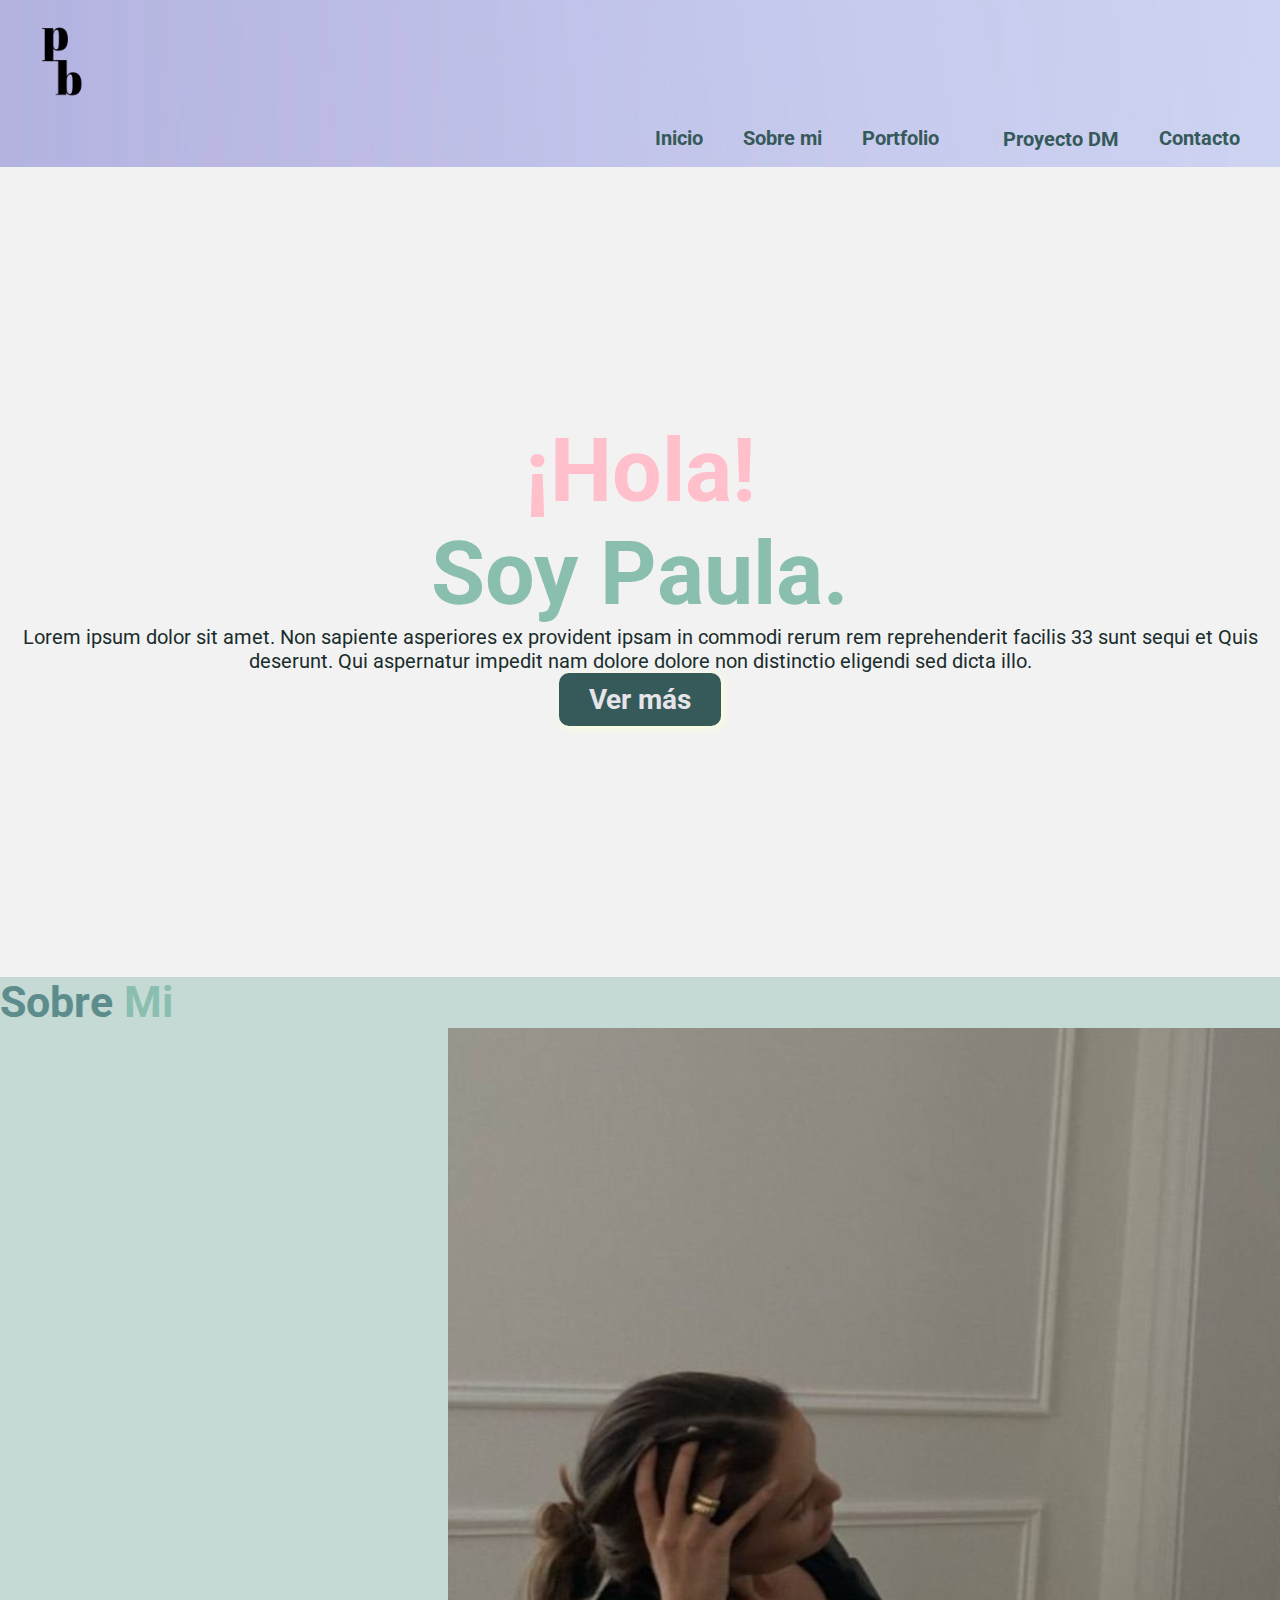
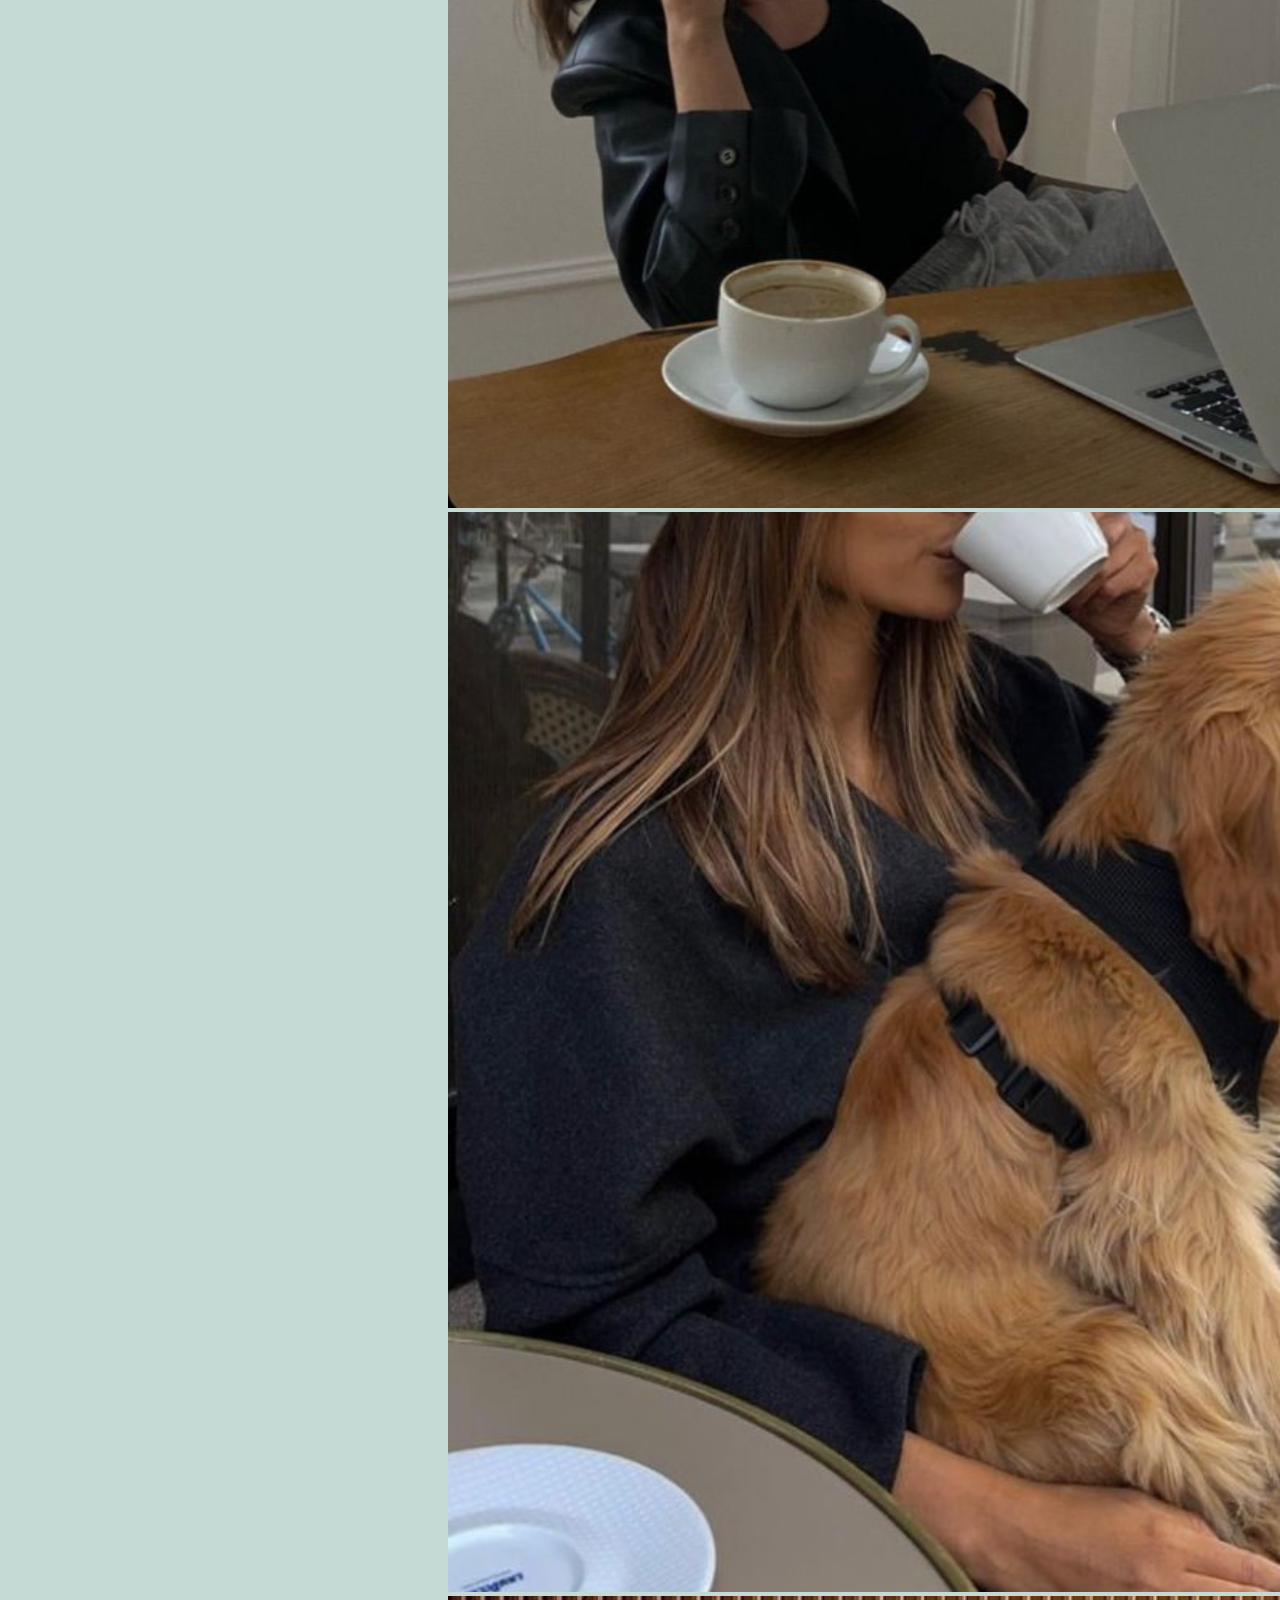
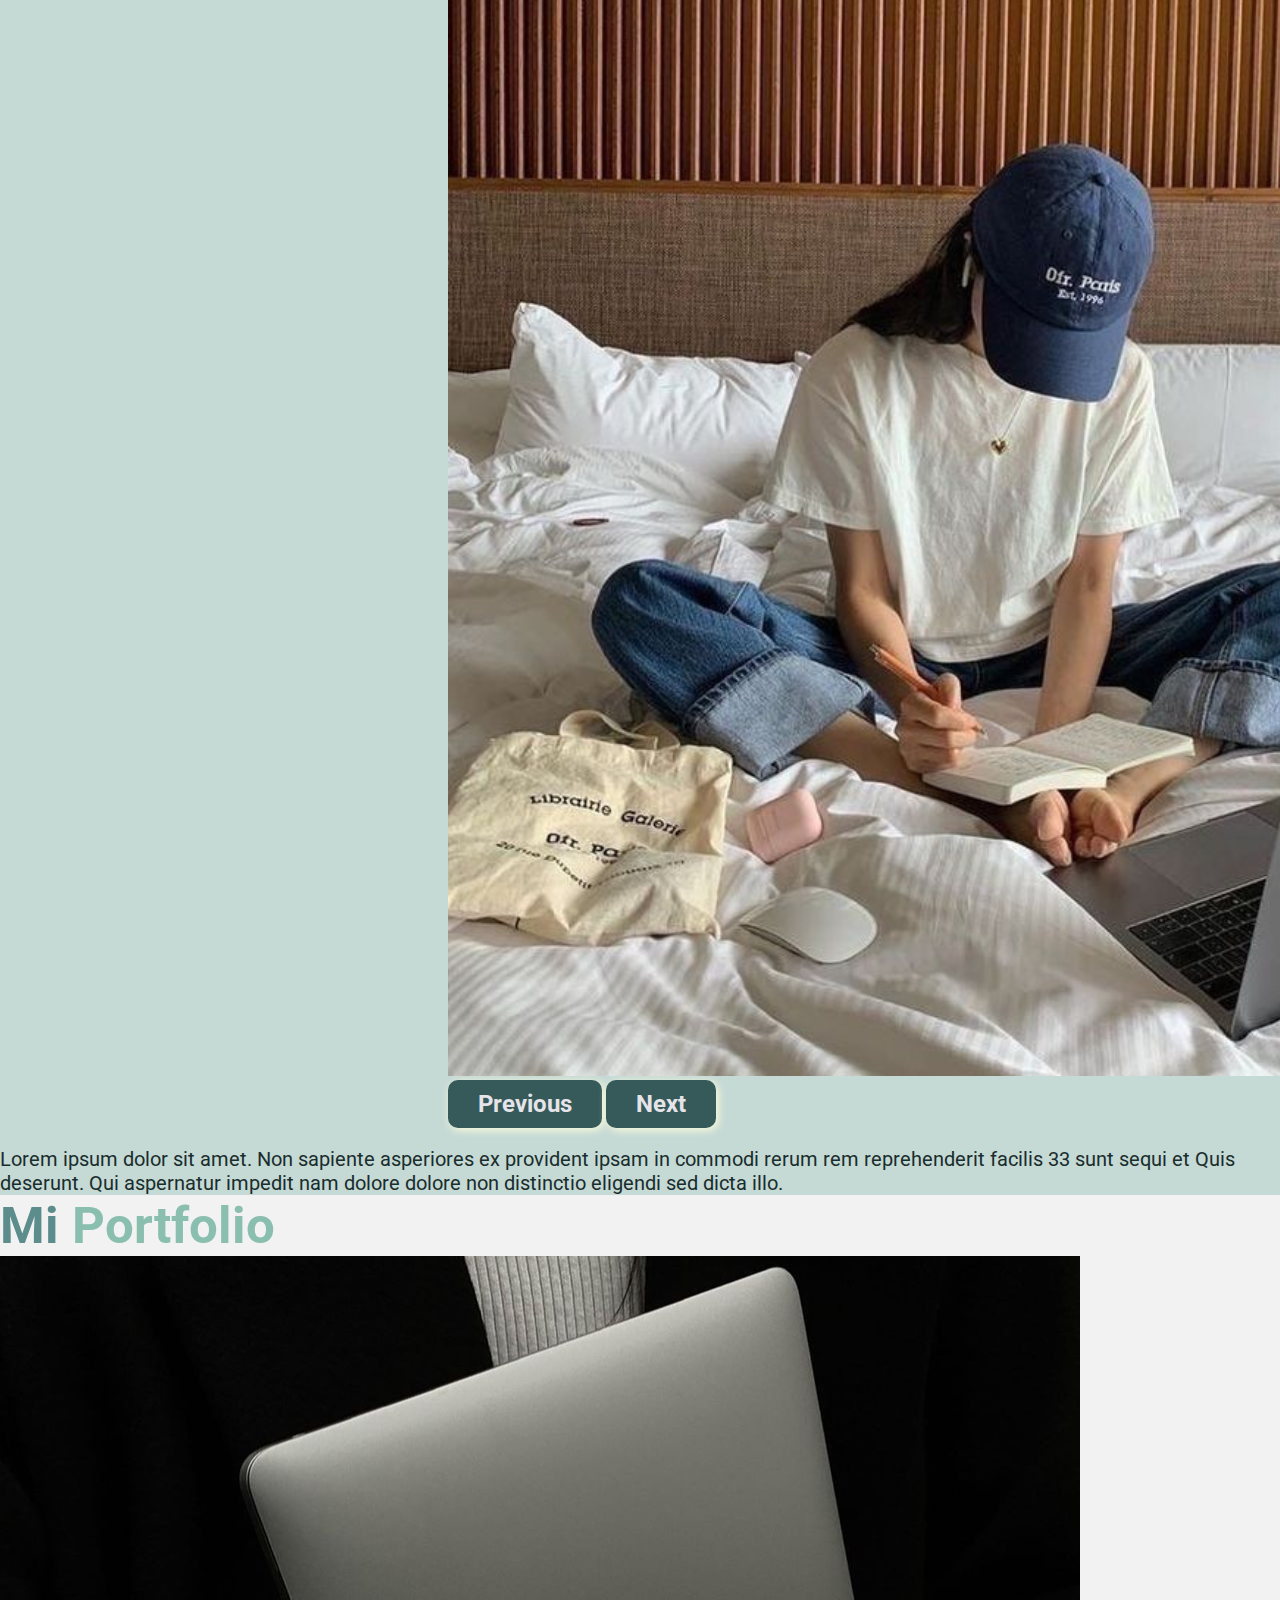
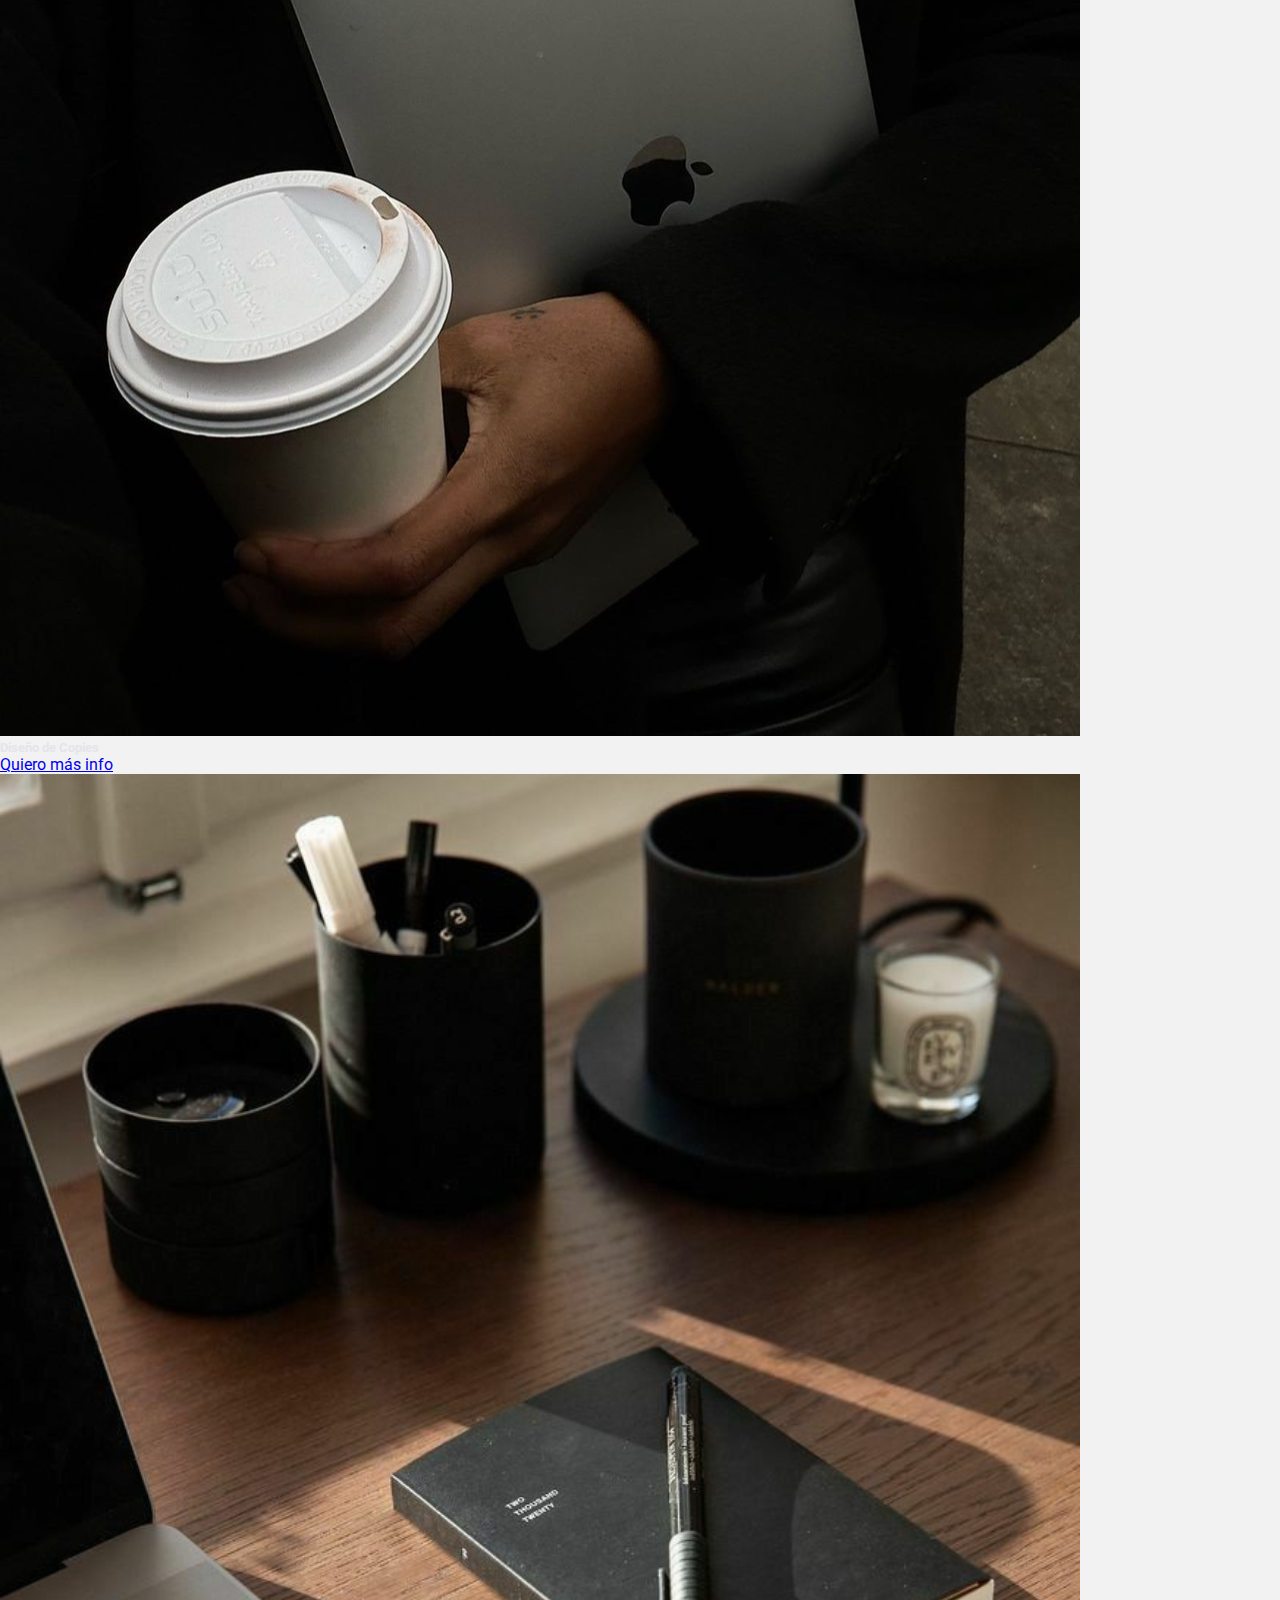
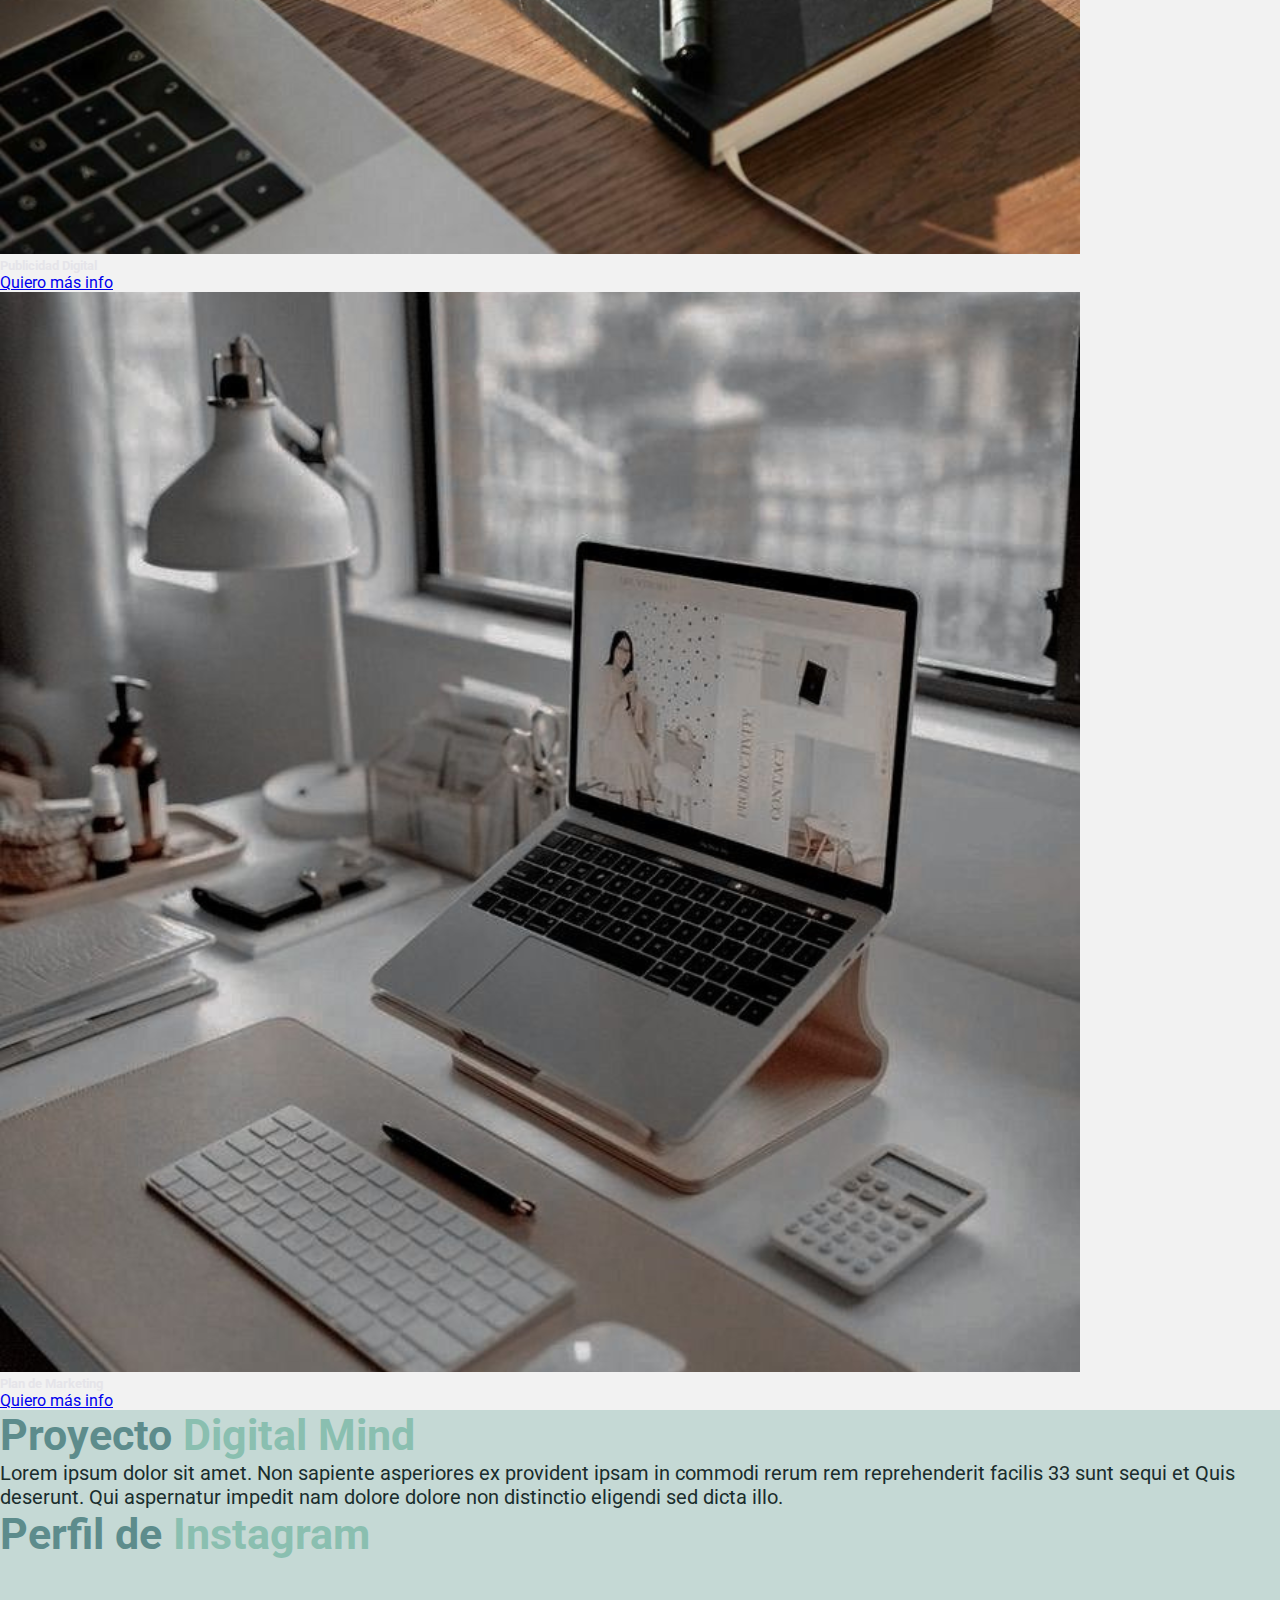
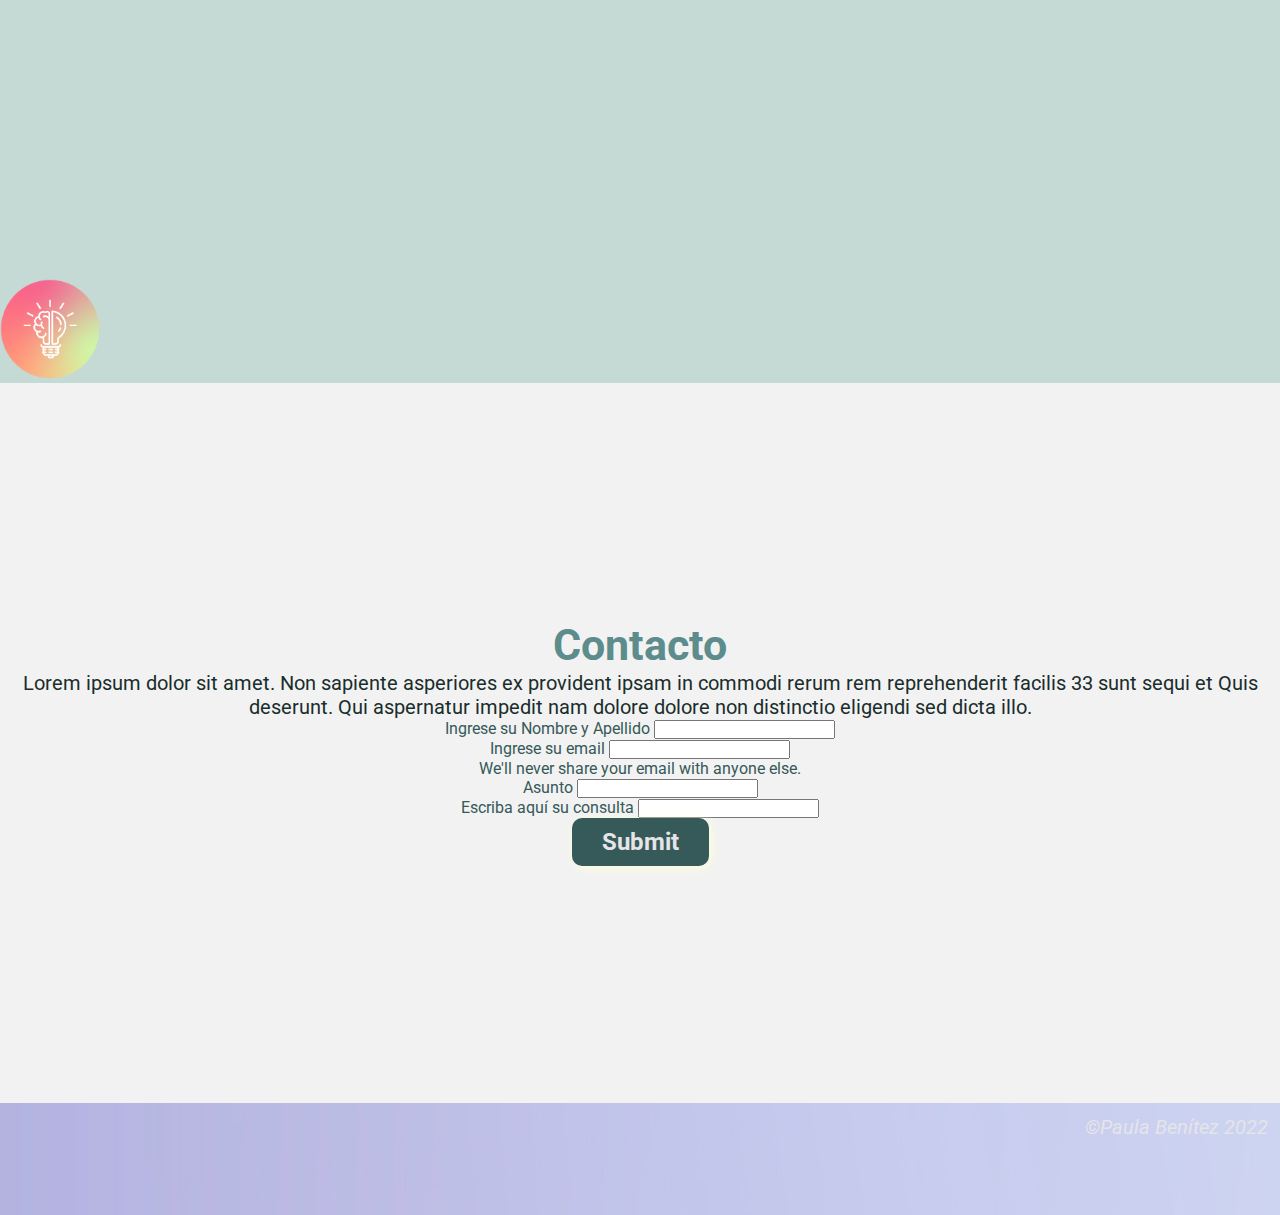
<file: index.html>
<!DOCTYPE html>
<html lang="en">
<head>
   <meta charset="UTF-8">
   <meta http-equiv="X-UA-Compatible" content="IE=edge">
   <meta name="viewport" content="width=device-width, initial-scale=1.0">
<!-- BOOTSTRAP LINK -->
    <link href="https://cdn.jsdelivr.net/npm/bootstrap@5.2.0/dist/css/bootstrap.min.css" rel="stylesheet" integrity="sha384-gH2yIJqKdNHPEq0n4Mqa/HGKIhSkIHeL5AyhkYV8i59U5AR6csBvApHHNl/vI1Bx" crossorigin="anonymous">
    <link rel="preconnect" href="https://fonts.googleapis.com">
    <link rel="preconnect" href="https://fonts.gstatic.com" crossorigin>
    <link href="https://fonts.googleapis.com/css2?family=Roboto:wght@300&display=swap" rel="stylesheet">
   <link rel="stylesheet" href="CSS/estilos.css">
   <title>PB</title>
</head>
<body>

<header>
    <div class="container">
        <a class="navbar-brand" href="#"><img width="100px" src="./Images/p.png" alt="logo"></a>
        <nav> 
            <ul>
                <li><a href="index.html">Inicio</a></li>
                <li><a href="./Pages/sobre-mi.html">Sobre mi</a></li>
                <li><a href="./Pages/portfolio.html">Portfolio</li>
                <li><a href="./Pages/proyecto-dm.html">Proyecto DM</a></li>
                <li><a href="./Pages/contacto.html">Contacto</a></li>
            </ul>
        </nav>
    </div>
</header>
   
<main class="container-fluid">

   <section id="bienvenida"> 
    <h1> ¡Hola! <br> <span class="color-acento">Soy Paula. </span></h1>
   <p>Lorem ipsum dolor sit amet. Non sapiente asperiores ex provident ipsam in commodi rerum rem reprehenderit facilis 33 sunt sequi et Quis deserunt. Qui aspernatur impedit nam dolore dolore non distinctio eligendi sed dicta illo.</p>
   <button> Ver más</button>
    </section>


    <section id="sobre-mi"> 

        <div class="container">
            <div class = "img-container"> 
            <h2> Sobre <span class="color-acento"> Mi</span></h2>

            <div class="carousel"></div>
            <div id="carouselExampleControls" class="carousel slide" data-bs-ride="carousel">
                <div class="carousel-inner">
                  <div class="carousel-item active">
                    <img src="./Images/foto persona2.png" class="d-block w-100" alt="...">
                  </div>
                  <div class="carousel-item">
                    <img src="./Images/foto persona 2.png" class="d-block w-100" alt="...">
                  </div>
                  <div class="carousel-item">
                    <img src="./Images/foto persona 3.png" class="d-block w-100" alt="...">
                  </div>
                </div>
                <button class="carousel-control-prev" type="button" data-bs-target="#carouselExampleControls" data-bs-slide="prev">
                  <span class="carousel-control-prev-icon" aria-hidden="true"></span>
                  <span class="visually-hidden">Previous</span>
                </button>
                <button class="carousel-control-next" type="button" data-bs-target="#carouselExampleControls" data-bs-slide="next">
                  <span class="carousel-control-next-icon" aria-hidden="true"></span>
                  <span class="visually-hidden">Next</span>
                </button>
              </div>
              <br>
              </div>
             <p>Lorem ipsum dolor sit amet. Non sapiente asperiores ex provident ipsam in commodi rerum rem reprehenderit facilis 33 sunt sequi et Quis deserunt. Qui aspernatur impedit nam dolore dolore non distinctio eligendi sed dicta illo.</p>
        </div>  
    </section>

    
    <section id="mi-portfolio">
        <div class="container">
            <h2>Mi <span class="color-acento">Portfolio</span></h2>
            <div class="servicios">
                <div class="row mt-4 mb-3 justify-content-around">
                <div class="card" style="width: 18rem;">
                    <img src="./Images/foto cafe compu2.png" class="card-img-top" alt="...">
                    <div class="card-body">
                      <h5 class="card-title">Diseño de Copies</h5>
                      <p class="card-text">Some quick example text to build on the card title and make up the bulk of the card's content.</p>
                      <a href="#" class="btn btn-primary">Quiero más info</a>
                    </div>
                  </div>

                  <div class="card" style="width: 18rem;">
                    <img src="./Images/foto compu libro2.png" class="card-img-top" alt="...">
                    <div class="card-body">
                      <h5 class="card-title">Publicidad Digital</h5>
                      <p class="card-text">Some quick example text to build on the card title and make up the bulk of the card's content.</p>
                      <a href="#" class="btn btn-primary">Quiero más info</a>
                    </div>
                  </div>

                  <div class="card" style="width: 18rem;">
                    <img src="./Images/Diseño sin título.png" class="card-img-top" alt="...">
                    <div class="card-body">
                      <h5 class="card-title">Plan de Marketing</h5>
                      <p class="card-text">Some quick example text to build on the card title and make up the bulk of the card's content.</p>
                      <a href="#" class="btn btn-primary">Quiero más info</a>
                    </div>
                  </div>
                </div>
    </section>

    <section id="proyecto-dm">
        <div class="container"
          <div class= "img-container"> </div>
          <h2>Proyecto <span class="color-acento">Digital Mind</span></h2>
          <p>Lorem ipsum dolor sit amet. Non sapiente asperiores ex provident ipsam in commodi rerum rem reprehenderit facilis 33 sunt sequi et Quis deserunt. Qui aspernatur impedit nam dolore dolore non distinctio eligendi sed dicta illo.</p>
    </section>

 
    <section>
        <article>
            <h2>Perfil de <span class="color-acento">Instagram</span></h2>
            <iframe width="560" height="315" src="https://www.instagram.com/digitalmind.ar/" title="Instagram Profile" frameborder="0" allow="accelerometer; autoplay; clipboard-write; encrypted-media; gyroscope; picture-in-picture" allowfullscreen></iframe>
        </article>
        <img src="./Images/logo-digital-mind-sin-fondo.png" height="100px" alt="logo digital">
    </section>
  
    <section id="contacto">
        <div class="container">
              <div class= "img-container"> </div>
              <h2>Contacto</h2>
              <p>Lorem ipsum dolor sit amet. Non sapiente asperiores ex provident ipsam in commodi rerum rem reprehenderit facilis 33 sunt sequi et Quis deserunt. Qui aspernatur impedit nam dolore dolore non distinctio eligendi sed dicta illo.</p>
              <aside class="contenido-lateral"></aside>

              <form>

                <div class="mb-3">
                  <label for="exampleInputEmail1" class="form-label">Ingrese su Nombre y Apellido</label>
                  <input type="text" class="form-control" id="exampleInputText" aria-describedby="emailHelp">
                </div>
                <div class="mb-3">
                  <label for="exampleInputEmail1" class="form-label">Ingrese su email</label>
                  <input type="email" class="form-control" id="exampleInputEmail1" aria-describedby="emailHelp">
                  <div id="emailHelp" class="form-text">We'll never share your email with anyone else.</div>
                </div>
                <div class="mb-3">
                  <label for="exampleInputPassword1" class="form-label">Asunto</label>
                  <input type="text" class="form-control" id="exampleInputAsunto">
                </div>

                <div class="mb-3">
                  <label for="exampleInputPassword1" class="form-label">Escriba aquí su consulta</label>
                  <input type="text" class="form-control" id="exampleInputPassword1">
                </div>
                
                <button type="submit" class="btn btn-primary">Submit</button>
              </form>

            </main>
        </div>
    </section>
</main>

   <footer class="pie-de-página"> 
        <div class="container">
            <p> &copy;Paula Benítez 2022</p>
        </div>
    </footer>
<!-- JavaScript Bundle with Popper -->
<script src="https://cdn.jsdelivr.net/npm/bootstrap@5.2.0/dist/js/bootstrap.bundle.min.js" integrity="sha384-A3rJD856KowSb7dwlZdYEkO39Gagi7vIsF0jrRAoQmDKKtQBHUuLZ9AsSv4jD4Xa" crossorigin="anonymous"></script>
</body>
</html>
</file>
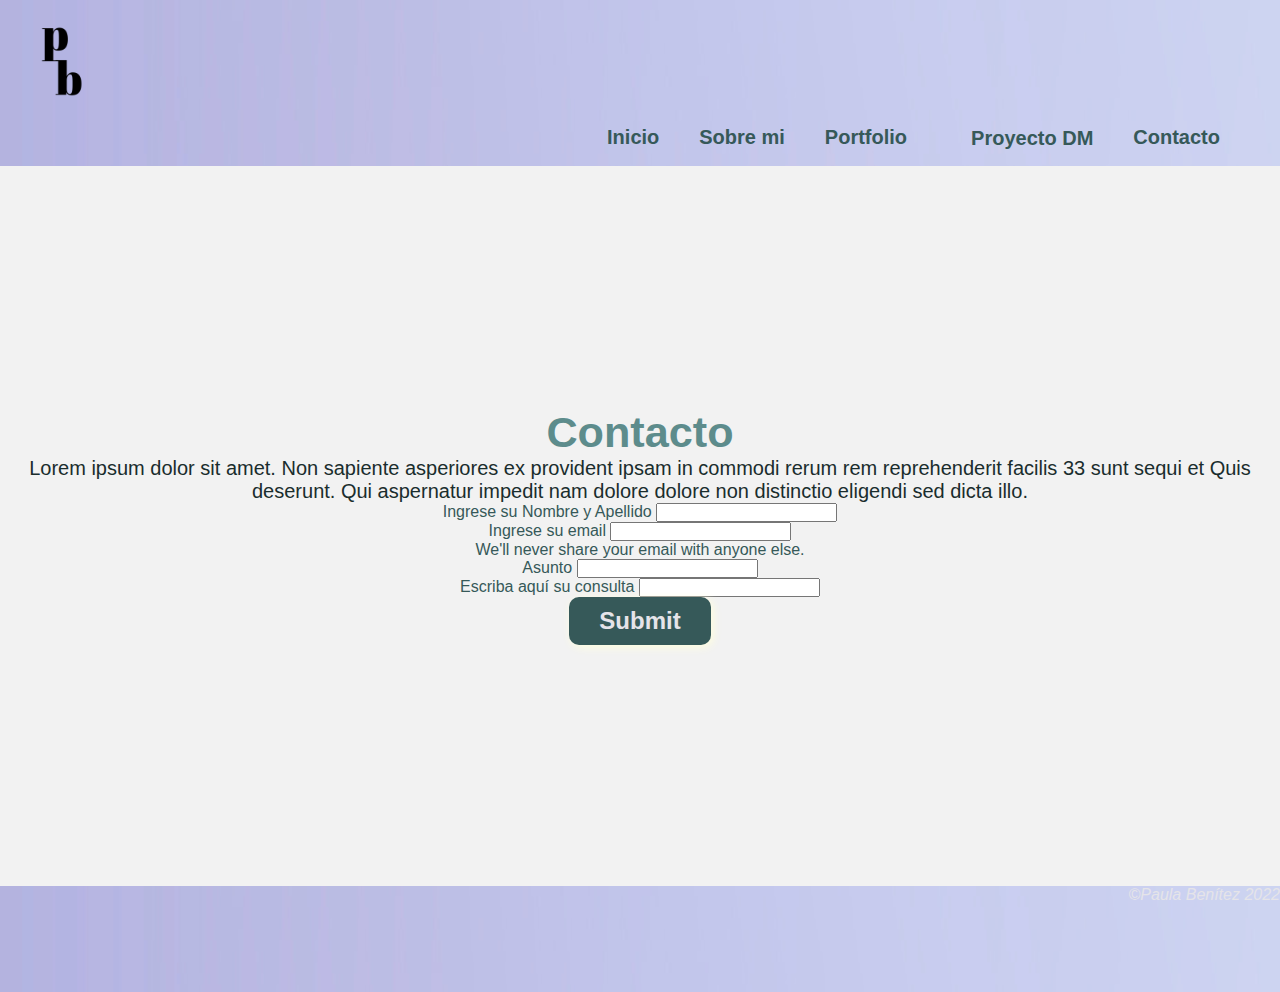
<file: Pages/contacto.html>
<!DOCTYPE html>
<html lang="es">
<head>
    <meta charset="UTF-8">
    <meta http-equiv="X-UA-Compatible" content="IE=edge">
    <meta name="viewport" content="width=device-width, initial-scale=1.0">
    <title>contacto</title>
    <!-- BOOTSTRAP LINK -->
    <link href="https://cdn.jsdelivr.net/npm/bootstrap@5.2.0/dist/css/bootstrap.min.css" rel="stylesheet" integrity="sha384-gH2yIJqKdNHPEq0n4Mqa/HGKIhSkIHeL5AyhkYV8i59U5AR6csBvApHHNl/vI1Bx" crossorigin="anonymous">
    <link rel="stylesheet" href="../CSS/estilos.css" />
</head>
<body>
    <!-- logo + menu -->
    <header>
     <div class="container">
        <a class="navbar-brand" href="#"><img width="100px" src="../Images/p.png" alt="logo"></a>
         <nav>
             <ul>
                 <li><a href="../index.html">Inicio</a></li>
                 <li><a href="sobre-mi.html">Sobre mi</a></li>
                 <li><a href="portfolio.html">Portfolio</li>
                 <li><a href="proyecto-dm.html">Proyecto DM</a></li>
                 <li><a href="contacto.html">Contacto</a></li>
         <nav>
     </div>
    </header>
 
 <main> 
   
    <section id="contacto">
        <div class="container">
              <div class= "img-container"> </div>
              <h2>Contacto</h2>
              <p>Lorem ipsum dolor sit amet. Non sapiente asperiores ex provident ipsam in commodi rerum rem reprehenderit facilis 33 sunt sequi et Quis deserunt. Qui aspernatur impedit nam dolore dolore non distinctio eligendi sed dicta illo.</p>
              <aside class="contenido-lateral"></aside>

              <form>

                <div class="mb-3">
                  <label for="exampleInputEmail1" class="form-label">Ingrese su Nombre y Apellido</label>
                  <input type="text" class="form-control" id="exampleInputText" aria-describedby="emailHelp">
                </div>
                <div class="mb-3">
                  <label for="exampleInputEmail1" class="form-label">Ingrese su email</label>
                  <input type="email" class="form-control" id="exampleInputEmail1" aria-describedby="emailHelp">
                  <div id="emailHelp" class="form-text">We'll never share your email with anyone else.</div>
                </div>
                <div class="mb-3">
                  <label for="exampleInputPassword1" class="form-label">Asunto</label>
                  <input type="text" class="form-control" id="exampleInputAsunto">
                </div>

                <div class="mb-3">
                  <label for="exampleInputPassword1" class="form-label">Escriba aquí su consulta</label>
                  <input type="text" class="form-control" id="exampleInputPassword1">
                </div>
                
                <button type="submit" class="btn btn-primary">Submit</button>
              </form>

            </main>
        </div>
    </section>
</main>
<!-- cierre de form contacto -->

<!-- JavaScript Bundle with Popper -->
<script src="https://cdn.jsdelivr.net/npm/bootstrap@5.2.0/dist/js/bootstrap.bundle.min.js" integrity="sha384-A3rJD856KowSb7dwlZdYEkO39Gagi7vIsF0jrRAoQmDKKtQBHUuLZ9AsSv4jD4Xa" crossorigin="anonymous"></script>

       <!-- Inicio de footer -->
       <footer>
        <div class="container" 
        <p> &copy;Paula Benítez 2022</p>
       </div>
        </footer>
        <!-- Cierre de footer -->
</body>
</html>
</file>
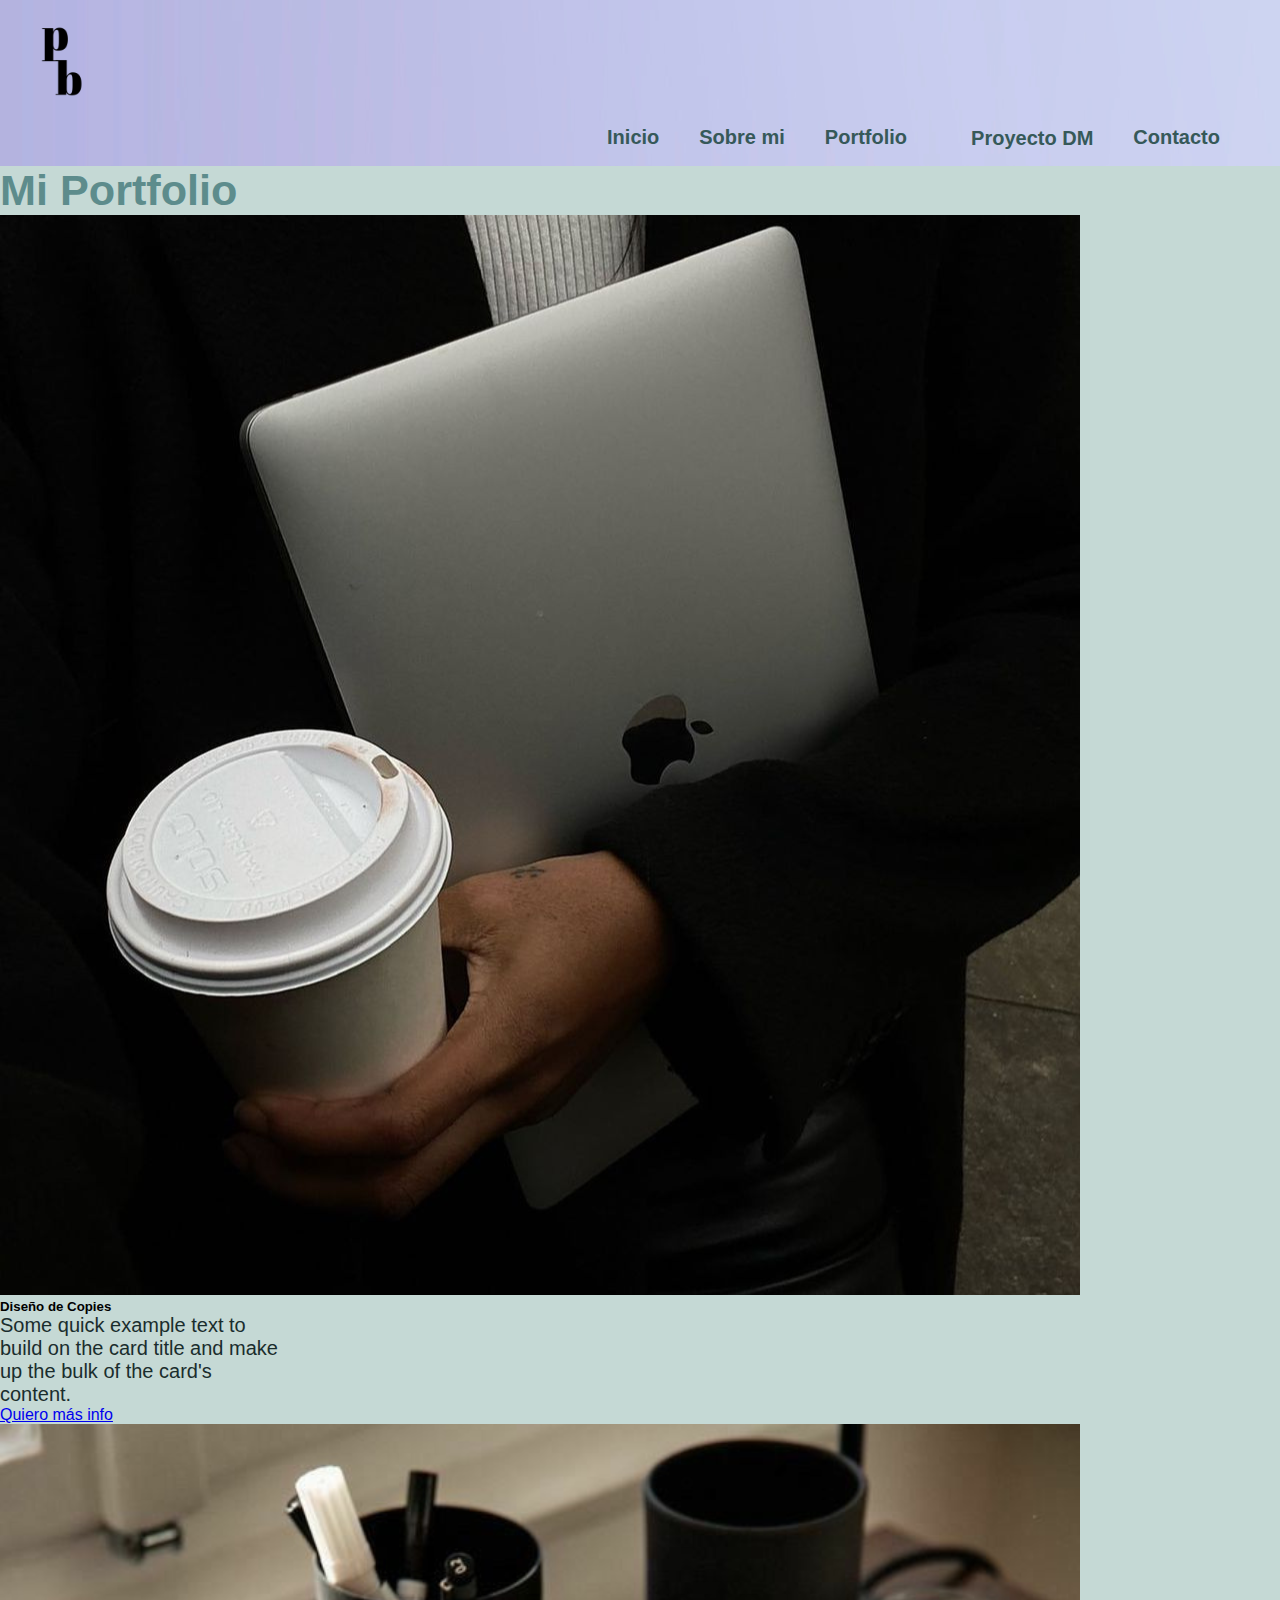
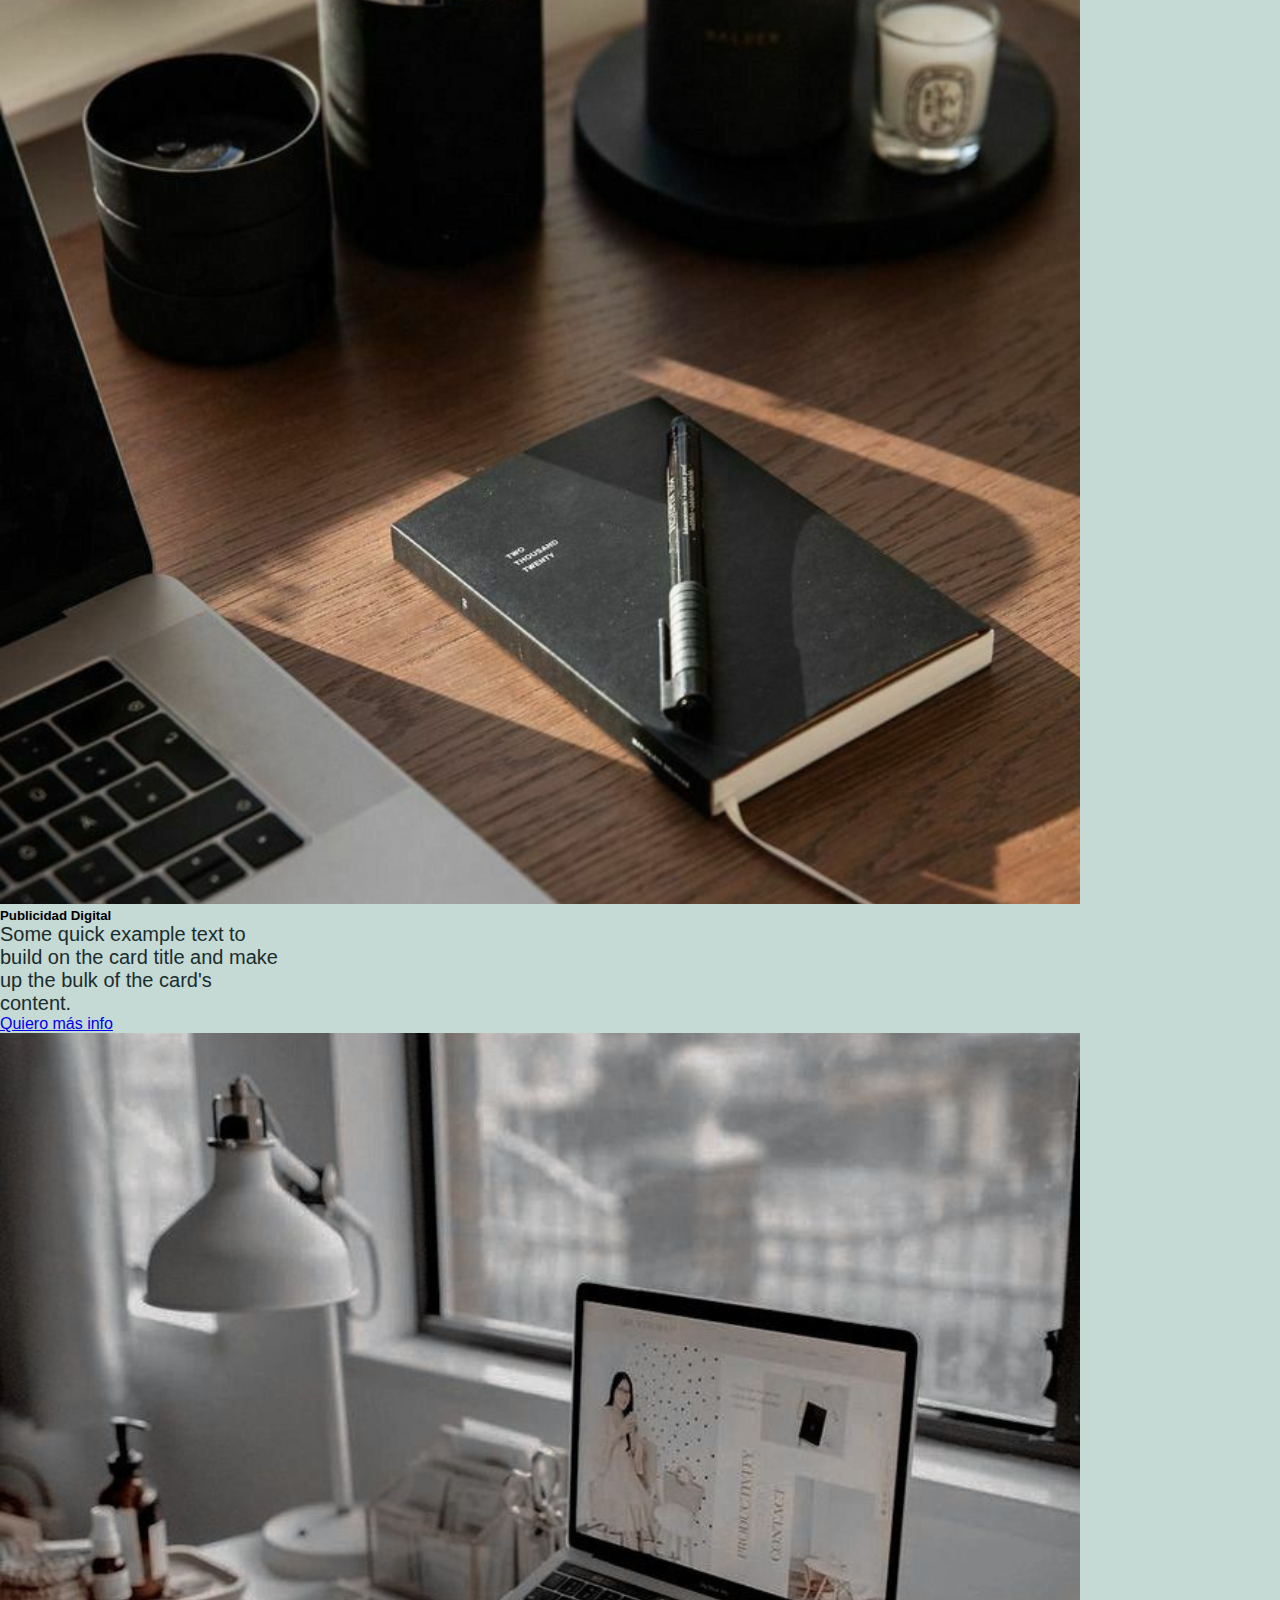
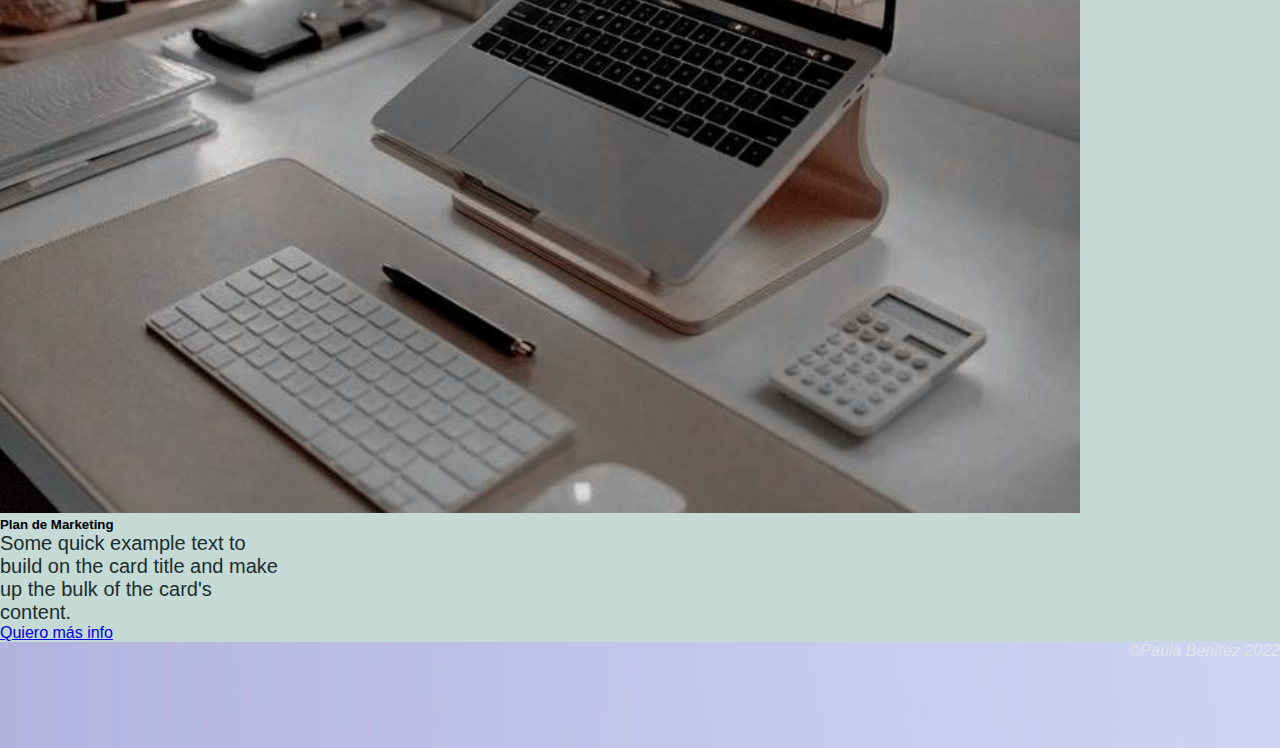
<file: Pages/portfolio.html>
<!DOCTYPE html>
<html lang="es">
<head>
    <meta charset="UTF-8">
    <meta http-equiv="X-UA-Compatible" content="IE=edge">
    <meta name="viewport" content="width=device-width, initial-scale=1.0">
    <title>portfolio</title>
    <!-- BOOTSTRAP LINK -->
    <link href="https://cdn.jsdelivr.net/npm/bootstrap@5.2.0/dist/css/bootstrap.min.css" rel="stylesheet" integrity="sha384-gH2yIJqKdNHPEq0n4Mqa/HGKIhSkIHeL5AyhkYV8i59U5AR6csBvApHHNl/vI1Bx" crossorigin="anonymous">
    <link rel="stylesheet" href="../CSS/estilos.css"/>
</head>
<body>
   <!-- logo + menu -->
   <header>
    <div class="container">
        <a class="navbar-brand" href="#"><img width="100px" src="../Images/p.png" alt="logo"></a>
        <nav>
            <ul>
                <li><a href="../index.html">Inicio</a></li>
                <li><a href="sobre-mi.html">Sobre mi</a></li>
                <li><a href="portfolio.html">Portfolio</li>
                <li><a href="proyecto-dm.html">Proyecto DM</a></li>
                <li><a href="contacto.html">Contacto</a></li>
        <nav>
    </div>
   </header>

    <section id="Mi Portfolio"
        <div class="container">
                </div>
                <h2>Mi Portfolio</h2>
                <div class="servicios">
                    <div class="row t-4 mb-3 justify-content-around">
                    <div class="card" style="width: 18rem;">
                        <img src="../Images/foto cafe compu2.png" class="card-img-top" alt="...">
                        <div class="card-body">
                          <h5 class="card-title">Diseño de Copies</h5>
                          <p class="card-text">Some quick example text to build on the card title and make up the bulk of the card's content.</p>
                          <a href="#" class="btn btn-primary">Quiero más info</a>
                        </div>
                      </div>
    

                      <div class="card" style="width: 18rem;">
                        <img src="../Images/foto compu libro2.png" class="card-img-top" alt="...">
                        <div class="card-body">
                          <h5 class="card-title">Publicidad Digital</h5>
                          <p class="card-text">Some quick example text to build on the card title and make up the bulk of the card's content.</p>
                          <a href="#" class="btn btn-primary">Quiero más info</a>
                        </div>
                      </div>
    
                      <div class="card" style="width: 18rem;">
                        <img src="../Images/Diseño sin título.png" class="card-img-top" alt="...">
                        <div class="card-body">
                          <h5 class="card-title">Plan de Marketing</h5>
                          <p class="card-text">Some quick example text to build on the card title and make up the bulk of the card's content.</p>
                          <a href="#" class="btn btn-primary">Quiero más info</a>
                        </div>
                      </div>
                    </div>
  <section>
    
<!-- JavaScript Bundle with Popper -->
<script src="https://cdn.jsdelivr.net/npm/bootstrap@5.2.0/dist/js/bootstrap.bundle.min.js" integrity="sha384-A3rJD856KowSb7dwlZdYEkO39Gagi7vIsF0jrRAoQmDKKtQBHUuLZ9AsSv4jD4Xa" crossorigin="anonymous"></script>

       <!-- Inicio de footer -->
       <footer>
        <div class="container" 
        <p> &copy;Paula Benítez 2022</p>
       </div>
        </footer>
        <!-- Cierre de footer -->
</body>
</html>
</file>
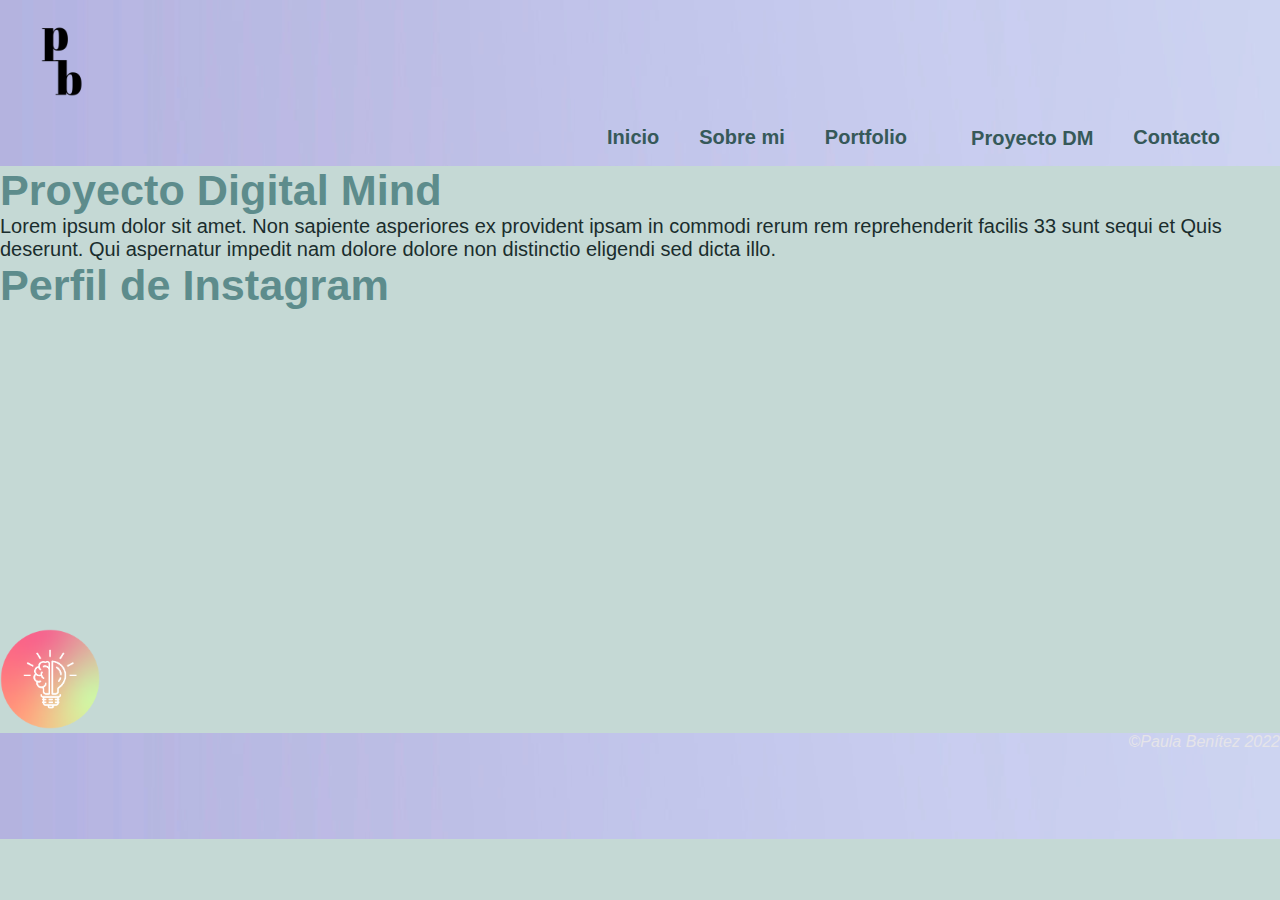
<file: Pages/proyecto-dm.html>
<!DOCTYPE html>
<html lang="es">
<head>
    <meta charset="UTF-8">
    <meta http-equiv="X-UA-Compatible" content="IE=edge">
    <meta name="viewport" content="width=device-width, initial-scale=1.0">
    <title>proyecto-dm</title>
    <!-- BOOTSTRAP LINK -->
    <link href="https://cdn.jsdelivr.net/npm/bootstrap@5.2.0/dist/css/bootstrap.min.css" rel="stylesheet" integrity="sha384-gH2yIJqKdNHPEq0n4Mqa/HGKIhSkIHeL5AyhkYV8i59U5AR6csBvApHHNl/vI1Bx" crossorigin="anonymous">
	<link rel="stylesheet" href="../CSS/estilos.css" />
</head>
<body>
    <!-- logo + menu -->
    <header>
     <div class="container">
        <a class="navbar-brand" href="#"><img width="100px" src="../Images/p.png" alt="logo"></a>
         <nav>
             <ul>
                 <li><a href="../index.html">Inicio</a></li>
                 <li><a href="sobre-mi.html">Sobre mi</a></li>
                 <li><a href="portfolio.html">Portfolio</li>
                 <li><a href="proyecto-dm.html">Proyecto DM</a></li>
                 <li><a href="contacto.html">Contacto</a></li>
         <nav>
     </div>
    </header>
 
 <main> 
 
     <section id="Proyecto DM"
 
     <div class="container"
           <div class= "img-container"> </div>
           <h2>Proyecto Digital Mind</h2>
           <p>Lorem ipsum dolor sit amet. Non sapiente asperiores ex provident ipsam in commodi rerum rem reprehenderit facilis 33 sunt sequi et Quis deserunt. Qui aspernatur impedit nam dolore dolore non distinctio eligendi sed dicta illo.</p>
     
         <!-- link de información sobre DM -->
     <section>
     <article>
         <h2>Perfil de Instagram</h2>
         <iframe width="560" height="315" src="https://www.instagram.com/digitalmind.ar/" title="Instagram Profile" frameborder="0" allow="accelerometer; autoplay; clipboard-write; encrypted-media; gyroscope; picture-in-picture" allowfullscreen></iframe>
     </article>
     </section>
         <!-- cierre de información sobre DM -->
         
     </div<!-- AGREGAR UNA IMAGEN  --> 
 
     <img src="../Images/logo-digital-mind-sin-fondo.png" height="100-x" alt="logo digital">
     <section>
   

  </main>
  
  <!-- JavaScript Bundle with Popper -->
<script src="https://cdn.jsdelivr.net/npm/bootstrap@5.2.0/dist/js/bootstrap.bundle.min.js" integrity="sha384-A3rJD856KowSb7dwlZdYEkO39Gagi7vIsF0jrRAoQmDKKtQBHUuLZ9AsSv4jD4Xa" crossorigin="anonymous"></script>

       <!-- Inicio de footer -->
       <footer>
        <div class="container" 
        <p> &copy;Paula Benítez 2022</p>
       </div>
        </footer>
        <!-- Cierre de footer -->
</body>
</html>
</file>
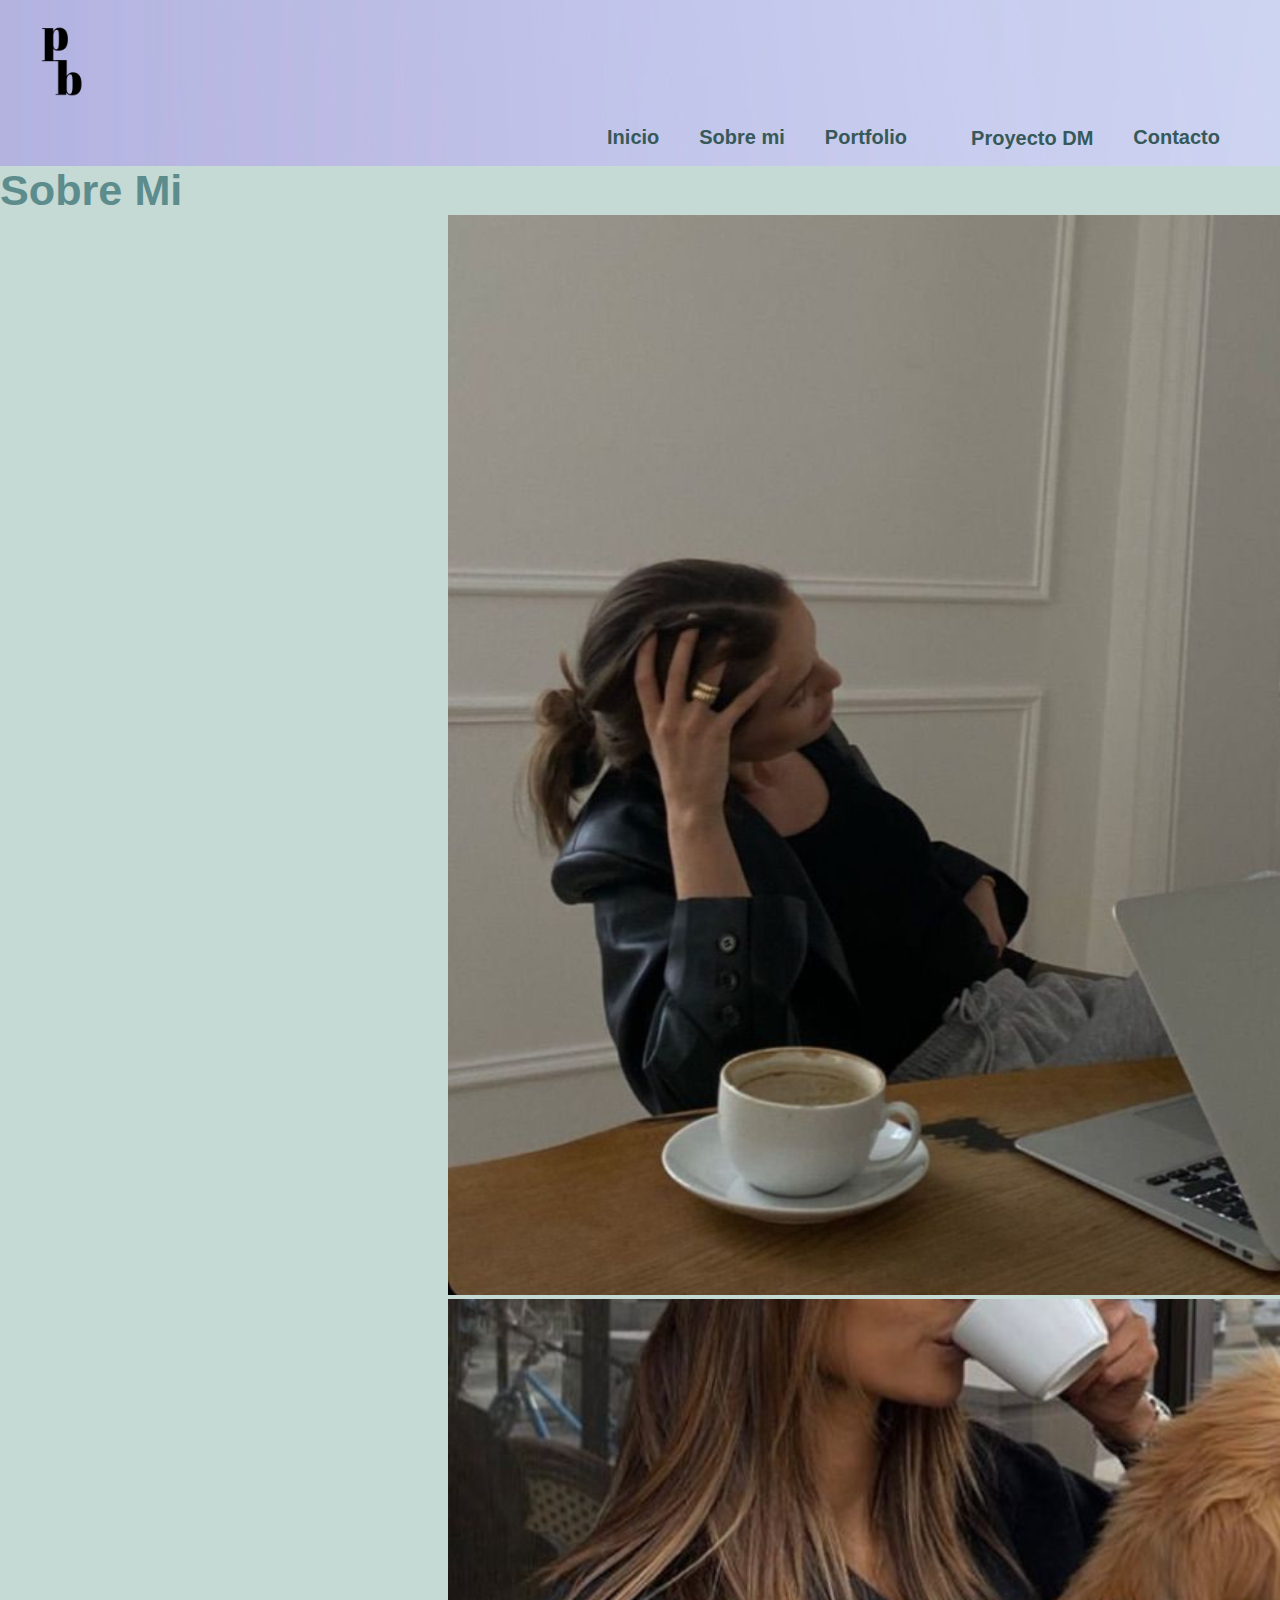
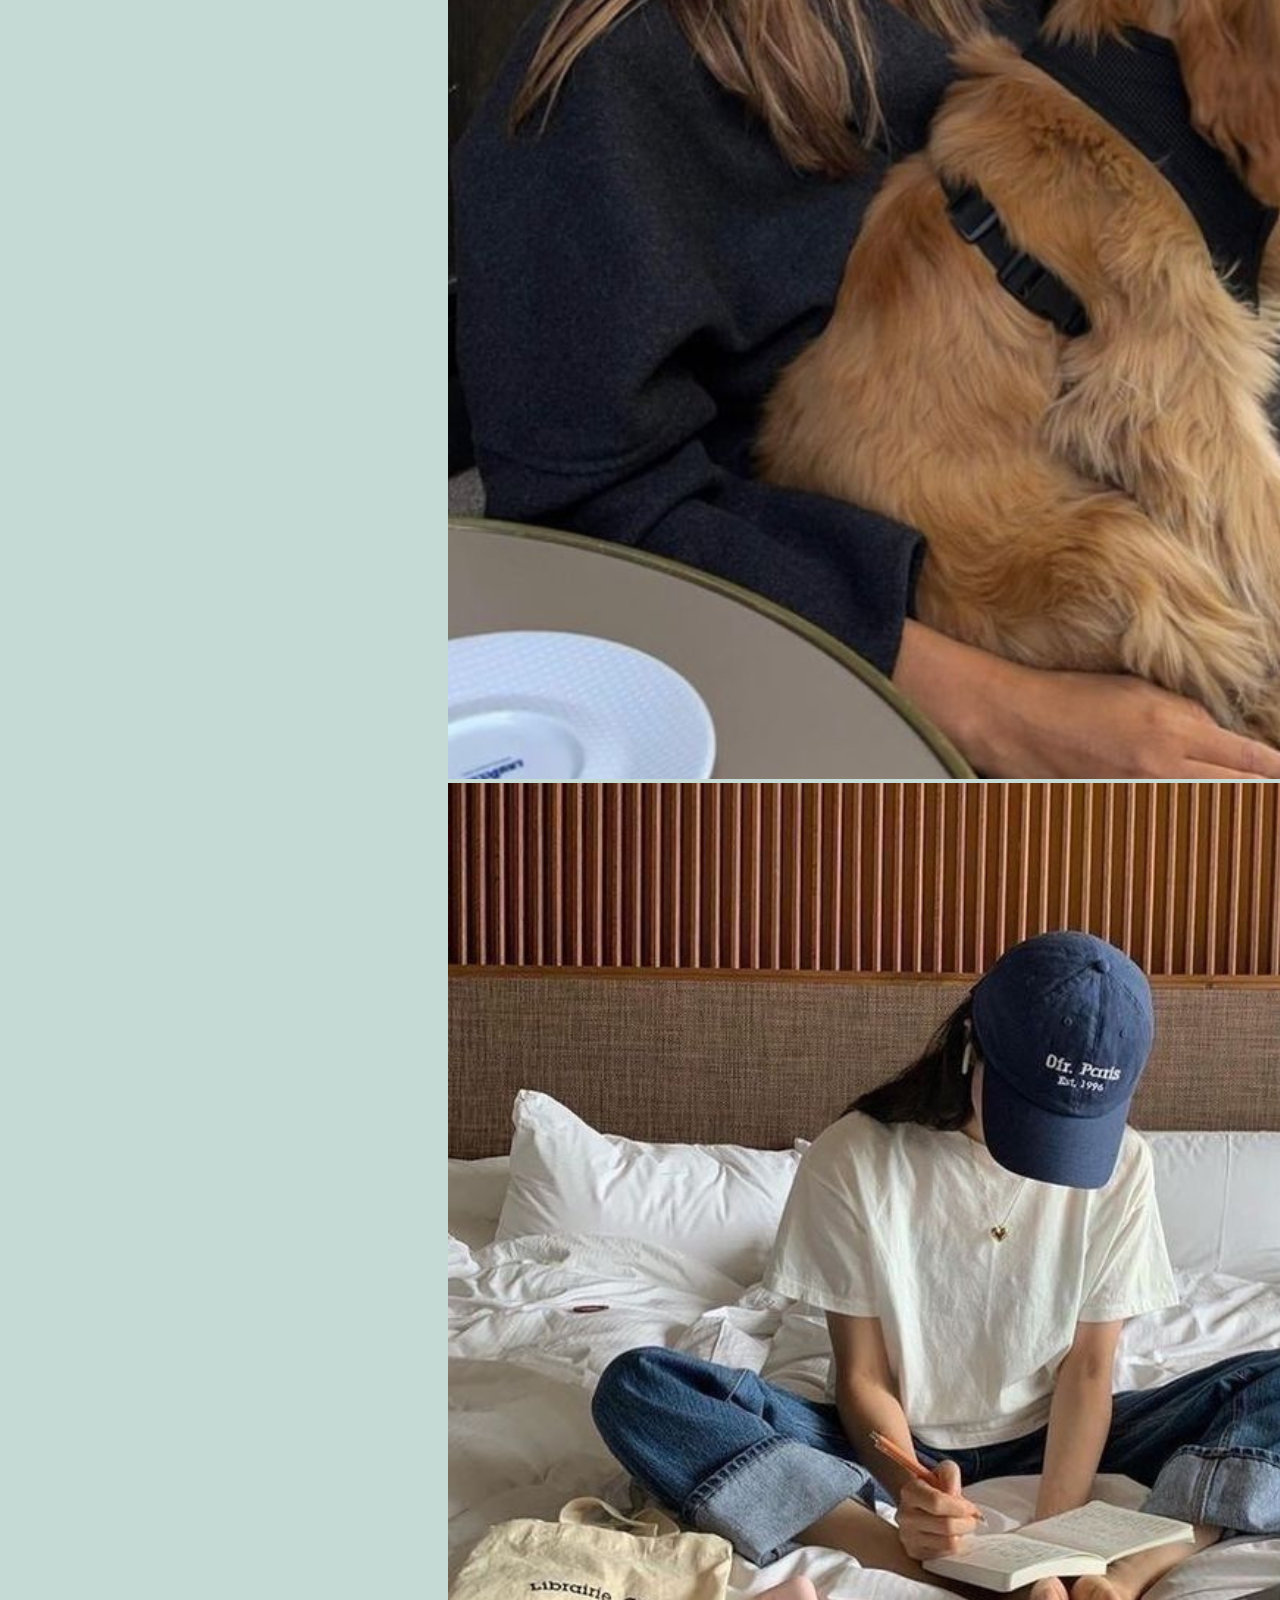
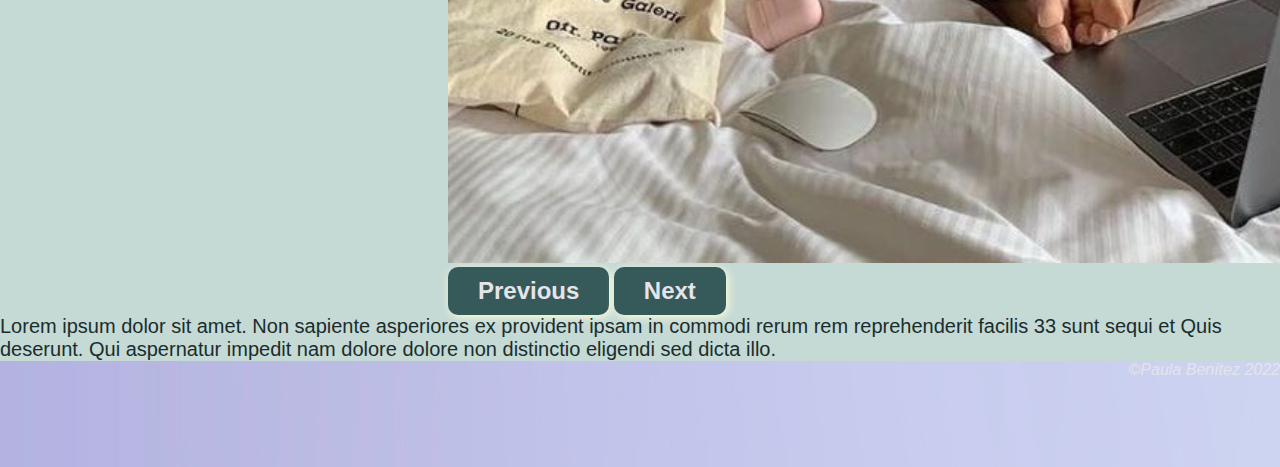
<file: Pages/sobre-mi.html>
<!DOCTYPE html>
<html lang="es">
<head>
    <meta charset="UTF-8">
    <meta http-equiv="X-UA-Compatible" content="IE=edge">
    <meta name="viewport" content="width=device-width, initial-scale=1.0">
    <title>sobre-mi</title>
    <!-- BOOTSTRAP LINK -->
    <link href="https://cdn.jsdelivr.net/npm/bootstrap@5.2.0/dist/css/bootstrap.min.css" rel="stylesheet" integrity="sha384-gH2yIJqKdNHPEq0n4Mqa/HGKIhSkIHeL5AyhkYV8i59U5AR6csBvApHHNl/vI1Bx" crossorigin="anonymous">
    <link rel="stylesheet" href="../CSS/estilos.css" />
</head>
<body>
   <!-- logo + menu -->
   <header>
    <div class="container">
      <a class="navbar-brand" href="#"><img width="100px" src="../Images/p.png" alt="logo"></a>
        <nav>
            <ul>
                <li><a href="../index.html">Inicio</a></li>
                <li><a href="sobre-mi.html">Sobre mi</a></li>
                <li><a href="portfolio.html">Portfolio</li>
                <li><a href="proyecto-dm.html">Proyecto DM</a></li>
                <li><a href="contacto.html">Contacto</a></li>
        <nav>
    </div>
   </header>

    <section id="Sobre Mi"
    <div class="container"
          <div class= "img-container"> </div>
          <h2> Sobre Mi</h2>
          <div id="carouselExampleControls" class="carousel slide" data-bs-ride="carousel">
            <div class="carousel-inner">
              <div class="carousel-item active">
                <img src="../Images/foto persona2.png" class="d-block w-100" alt="...">
              </div>
              <div class="carousel-item">
                <img src="../Images/foto persona 2.png" class="d-block w-100" alt="...">
              </div>
              <div class="carousel-item">
                <img src="../Images/foto persona 3.png" class="d-block w-100" alt="...">
              </div>
            </div>
            <button class="carousel-control-prev" type="button" data-bs-target="#carouselExampleControls" data-bs-slide="prev">
              <span class="carousel-control-prev-icon" aria-hidden="true"></span>
              <span class="visually-hidden">Previous</span>
            </button>
            <button class="carousel-control-next" type="button" data-bs-target="#carouselExampleControls" data-bs-slide="next">
              <span class="carousel-control-next-icon" aria-hidden="true"></span>
              <span class="visually-hidden">Next</span>
            </button>
          </div>
          <p>Lorem ipsum dolor sit amet. Non sapiente asperiores ex provident ipsam in commodi rerum rem reprehenderit facilis 33 sunt sequi et Quis deserunt. Qui aspernatur impedit nam dolore dolore non distinctio eligendi sed dicta illo.</p>
    <section>

<!-- JavaScript Bundle with Popper -->
<script src="https://cdn.jsdelivr.net/npm/bootstrap@5.2.0/dist/js/bootstrap.bundle.min.js" integrity="sha384-A3rJD856KowSb7dwlZdYEkO39Gagi7vIsF0jrRAoQmDKKtQBHUuLZ9AsSv4jD4Xa" crossorigin="anonymous"></script>

       <!-- Inicio de footer -->
       <footer>
        <div class="container" 
        <p> &copy;Paula Benítez 2022</p>
       </div>
        </footer>
        <!-- Cierre de footer -->
</body>
</html>
</file>
<file: CSS/estilos.css>
* {
    margin: 0;
    padding: 0;
    box-sizing: border-box;

}

main{background-color: #C5D9D5;}

body {
    font-family: system-ui, -apple-system, BlinkMacSystemFont, 'Segoe UI', Roboto, Oxygen, Ubuntu, Cantarell, 'Open Sans', 'Helvetica Neue', sans-serif;
    margin: 0;
    background-color: #C5D9D5;

}

h1 {
    font-size: 5.5em;
    color: #365959;
}

h2 {
    font-size: 2.7em;
    color: #5D8C8C;
}

h3 {
    font-size: 2em;
    color: #5D8C8C;
}

p {
    font-size: 1.25em;
    color: #1a2d2d;
}

p.logo {background-image: url(/Images/p.png);}

ul {
    list-style: none;
}

li {
    font-size: 1.25em;
}


button:hover {
    background: color #84b09b;
    ;
}

header {
    width: 100%;
    height: 20%;
}

header{
    background-color: #E5E4E9;
    background-image: url(../Images/fondo\ web.png);
}


header a {
    padding: 0px 12px;
    text-decoration: none;
    font-weight: bold;
    color: #365959;
}

header a:hover {
    color: #1a2d2d;
}


header.container {
    flex-direction: row;
    justify-content: space-between;
    display: flex;
    align-items: center;
}

header nav {
    flex-direction: row;
    padding-bottom: 25px;
    padding-right: 20px;
    flex-direction: column;
    text-align: center;
    flex-wrap: wrap;
}

.container ul {
    margin: 0;
    list-style: none;
    padding: 0;
    display: flex;
    justify-content: flex-end;
    text-align: left, center;
    flex-wrap: wrap;
}

.container li:hover {
    background: #C5D9D5;
}

.container li a {
    display: block;
    padding: 0.5px 20px;
    color: #365959;
    text-decoration: none;
    flex-wrap: wrap;
}


html{scroll-behavior: smooth;}


button{
    font-size: 1.5em;
    font-weight: bold;
    padding: 10px 30px;
    border-radius: 10px;
    border: 1px #1a2d2d;
    box-shadow: 2px 2px 10px #ffd;
    color: #E5E4E9;
    background-color: #365959;
}


.container{
    max-width: 1400px;
    margin: auto;
}

.color-acento{
    color: #8ABFB0;
}


header li{
    margin: 16px 0px;
    font-weight: bold;
}



header.container{
    display: flex;
    flex-direction: column;
    align-items: center
}

header.nav {
    display: flex;
    flex-direction: column;
    text-align: center;
    padding-bottom: 25px;
}

header.a{
    padding: 5px 12px;
    text-decoration: none;
    font-weight: bold;
    color: #000;
}

header a:hover{
    color: #bc4da8;
}

#bienvenida{
    display: flex;
    align-items: center;
    justify-content: center;
    text-align: center;
    flex-direction: column;
    height: 90vh;
    background-repeat: no-repeat;
    background-size: cover;
    background-position: center center;
    background-color: #F2F2F2;
}

#bienvenida h1{
    color: pink;
}

#bienvenida button{
    font-size: 1.75em;
}

#sobre-mi{
background-color: #C5D9D5;
}

#sobre-mi.container{
    text-align: center;
    padding: 200-x 12px;
    flex-direction: row;
}

#mi-portfolio{
    background-color: #F2F2F2;
    color: #E5E4E9;    
}

#mi-portfolio.container{
    padding: 150px 12px;

}

#mi-portfolio h2{
    margin-top: 0;
    font-size: 3.2em;
}

#mi-portfolio p{
    display: none;
}

#mi-porfolio .carta{
    background-position: center center;
    background-size: cover;
    padding: 50px;
    margin: 20px;
    border-radius: 15px;
    background-repeat: 100% 150px ;

}

.carta :first-child{
    background-color:#F2F2F2;
    flex-direction: column;
}

.carta :nth-child(2){
    background-color: #F2F2F2;
    flex-direction: column;
}

.carta :first-child(3){
    background-color:#F2F2F2;
    flex-direction: column;
}

#proyecto-dm.container{
    text-align: center;
    padding: 200px 12px;
    background-color: #C5D9D5;
}

#contacto{
display: flex;
flex-direction: column;
justify-content: center;
align-items: center;
text-align: center;
background-color: #F2F2F2;
color: #365959;
height:80vh;}

footer {
    text-align: center;
    padding-bottom: 5%;
    background-image: url(../Images/fondo\ web.png);
    font-style: italic;
    color: #E5E4E9;
    text-align: end;
}

footer p{
    margin: 0%;
    color: #E5E4E9;
    padding: 12px;
}

footer.container{
height: 150px;
display: flex;
align-items: flex-end;
justify-content: center;
}

@media (min-width:720px) {

    header{
        position: relative;
        width: 100%;
    }
    header.container{
        flex-direction: row;
        justify-content: space-between;
    }
    header nav{
        flex-direction: row;
        padding-bottom: 0;
        padding-right: 20px;
    }

    #sobre-mi.container{

    }
   
}

header{
    padding-top: 5px;
}

.carousel{
    width: 30%;
    margin-left: auto;
    margin-right: auto;
}

*{
    font-family: 'Roboto', sans-serif;
}
</file>
